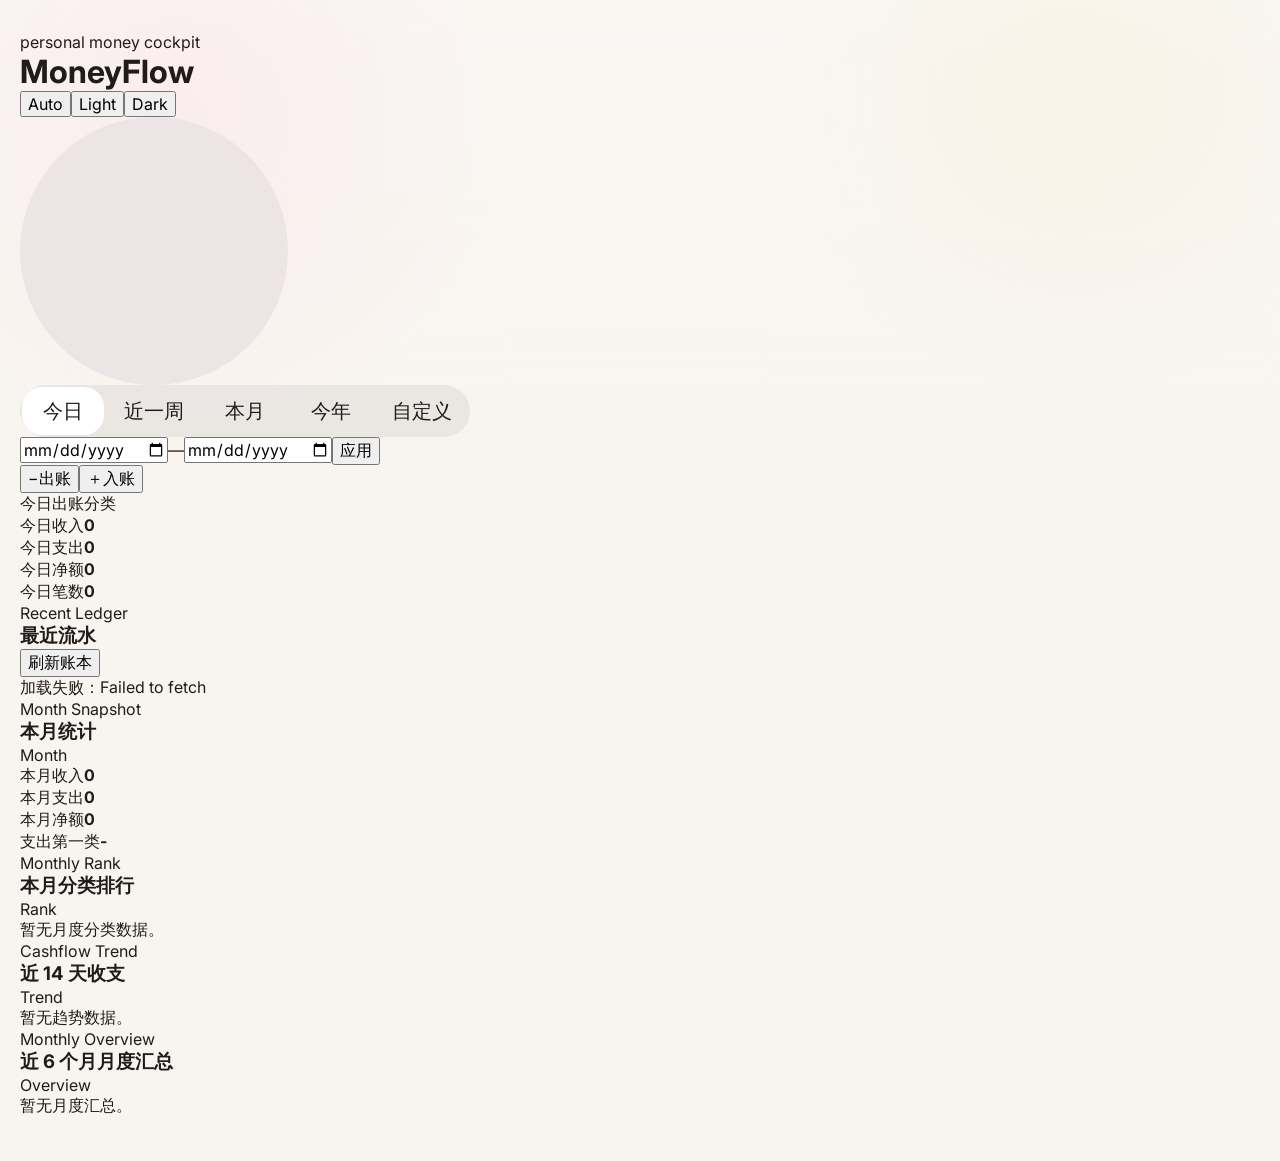
<file: frontend/ledger.html>
<!doctype html>
<html lang="zh-CN" data-theme="auto">
<head>
  <meta charset="utf-8" />
  <meta name="viewport" content="width=device-width, initial-scale=1" />
  <meta name="api-port" content="5188" />
  <title>MoneyFlow · 极简记账驾驶舱</title>
  <link rel="preconnect" href="https://fonts.googleapis.com">
  <link rel="preconnect" href="https://fonts.gstatic.com" crossorigin>
  <link href="https://fonts.googleapis.com/css2?family=Inter:wght@300;400;500;600&family=JetBrains+Mono:wght@400;500&display=swap" rel="stylesheet">
  <link rel="stylesheet" href="./style.css" />
</head>
<body>
  <div class="app-shell ledger-shell">
    <header class="topbar">
      <div><p class="eyebrow">personal money cockpit</p><h1>MoneyFlow</h1></div>
      <div class="topbar-actions">
        <div class="theme-control" aria-label="主题切换">
          <button data-theme-choice="auto">Auto</button><button data-theme-choice="light">Light</button><button data-theme-choice="dark">Dark</button>
        </div>
      </div>
    </header>
    <main>
      <section class="hero-card ledger-hero pie-hero">
        <div class="hero-pie-wrap"><div id="ledgerPie" class="subject-pie ledger-pie hero-ledger-pie"></div><div class="pie-range-panel"><div class="segmented-control" id="pieRangeControl"><button class="ghost active" data-range="today">今日</button><button class="ghost" data-range="7d">近一周</button><button class="ghost" data-range="month">本月</button><button class="ghost" data-range="year">今年</button><button class="ghost" data-range="custom">自定义</button></div><div id="pieCustomRange" class="pie-custom-range hidden"><input id="pieStartDate" type="date" /><span>—</span><input id="pieEndDate" type="date" /><button id="pieApplyBtn" class="ghost">应用</button></div><div id="pieDirectionControl" class="direction-switch" role="group" aria-label="饼图方向切换"><span class="direction-switch-track" aria-hidden="true"><span class="direction-switch-knob"></span></span><button class="active" data-direction="expense" type="button"><span class="direction-switch-icon">−</span><span>出账</span></button><button data-direction="income" type="button"><span class="direction-switch-icon">＋</span><span>入账</span></button></div><div id="pieRangeLabel" class="pie-range-label">今日出账分类</div><div id="ledgerLegend" class="pie-legend"></div></div></div>
        <div class="metric-grid"><div class="metric-card"><span id="incomeLabel">今日收入</span><strong id="incomeTotal">0</strong></div><div class="metric-card"><span id="expenseLabel">今日支出</span><strong id="expenseTotal">0</strong></div><div class="metric-card"><span id="netLabel">今日净额</span><strong id="netTotal">0</strong></div><div class="metric-card"><span id="countLabel">今日笔数</span><strong id="ledgerCount">0</strong></div></div>
      </section>

      <section class="grid one-col">
        <article class="panel"><div class="panel-head"><div><p class="eyebrow">Recent Ledger</p><h3>最近流水</h3></div><button id="ledgerRefreshBtn" class="ghost">刷新账本</button></div><div id="ledgerList" class="list empty">暂无记账记录。</div></article>
      </section>

      <section class="grid two-col">
        <article class="panel"><div class="panel-head"><div><p class="eyebrow">Month Snapshot</p><h3>本月统计</h3></div><span class="badge">Month</span></div><div id="monthSummary" class="ledger-summary"><div class="summary-chip"><span>本月收入</span><b id="monthIncomeTotal">0</b></div><div class="summary-chip"><span>本月支出</span><b id="monthExpenseTotal">0</b></div><div class="summary-chip"><span>本月净额</span><b id="monthNetTotal">0</b></div><div class="summary-chip"><span>支出第一类</span><b id="topExpenseCategory">-</b></div></div></article>
        <article class="panel"><div class="panel-head"><div><p class="eyebrow">Monthly Rank</p><h3>本月分类排行</h3></div><span class="badge">Rank</span></div><div id="monthlyCategoryRank" class="list empty">暂无月度分类数据。</div></article>
      </section>

      <section class="grid two-col">
        <article class="panel"><div class="panel-head"><div><p class="eyebrow">Cashflow Trend</p><h3>近 14 天收支</h3></div><span class="badge">Trend</span></div><div id="ledgerTrend" class="list empty">暂无趋势数据。</div></article>
        <article class="panel"><div class="panel-head"><div><p class="eyebrow">Monthly Overview</p><h3>近 6 个月月度汇总</h3></div><span class="badge">Overview</span></div><div id="monthlyOverview" class="list empty">暂无月度汇总。</div></article>
      </section>
    </main>
  </div>
  <script src="./ledger.js"></script>
</body>
</html>
</file>
<file: frontend/style.css>
:root {
  color-scheme: light dark;
  --bg: #f8f4ef;
  --surface: rgba(255, 255, 255, 0.82);
  --surface-strong: rgba(255, 255, 255, 0.95);
  --text: #201c1b;
  --muted: #7b706e;
  --muted-strong: #685e5d;
  --border: rgba(104, 84, 84, 0.08);
  --shadow: 0 24px 56px rgba(79, 58, 58, 0.07);
  --task-paper: rgba(255, 241, 219, 0.3);
  --countdown-paper: rgba(241, 235, 197, 0.5);
  --pink-accent: #ffbdbd;
  --pink-strong: #e998af;
  --pie-shell: rgba(237, 229, 229, 1);
}

html[data-resolved-theme='dark'] {
  --bg: #151313;
  --surface: rgba(255, 255, 255, 0.05);
  --surface-strong: rgba(25, 22, 22, 0.95);
  --text: #f5efef;
  --muted: #bcaead;
  --muted-strong: #d4c4c3;
  --border: rgba(255, 255, 255, 0.08);
  --shadow: 0 30px 90px rgba(0, 0, 0, 0.34);
  --task-paper: rgba(255, 241, 219, 0.08);
  --countdown-paper: rgba(228, 220, 168, 0.12);
  --pink-accent: rgba(255, 189, 189, 0.82);
  --pink-strong: rgba(233, 152, 175, 0.9);
  --pie-shell: rgba(103, 93, 93, 0.52);
}

* { box-sizing: border-box; }
html, body { min-height: 100%; }
body {
  margin: 0;
  font-family: 'Inter', system-ui, -apple-system, 'Segoe UI', Roboto, sans-serif;
  color: var(--text);
  background:
    radial-gradient(circle at 14% 10%, rgba(255, 207, 225, 0.24), transparent 22%),
    radial-gradient(circle at 84% 8%, rgba(244, 237, 209, 0.34), transparent 20%),
    linear-gradient(180deg, rgba(255,255,255,0.24), rgba(255,255,255,0.03) 42%),
    var(--bg);
}

button, input, textarea, select { font: inherit; }
button { cursor: pointer; }
h1, h2, h3, p { margin: 0; }

.app-shell {
  width: min(1380px, calc(100% - 40px));
  margin: 0 auto;
  padding: 32px 0 44px;
}

.figma-board {
  display: grid;
  place-items: center;
}

.figma-stage {
  position: relative;
  width: min(1280px, 100%);
  min-height: 832px;
  border-radius: 34px;
  overflow: hidden;
  border: 1px solid var(--border);
  background: rgba(255,255,255,0.42);
  box-shadow: var(--shadow);
}

.figma-bg {
  position: absolute;
  inset: 0;
  background: linear-gradient(180deg, rgba(255, 214, 233, 0.2) 0%, rgba(250, 247, 242, 0.68) 24%, rgba(252, 248, 242, 0.8) 100%);
}

.figma-layout {
  position: relative;
  z-index: 1;
  display: grid;
  grid-template-columns: 542px 477px;
  justify-content: space-between;
  gap: 52px;
  min-height: 832px;
  padding: 69px 113px 106px 96px;
}

.left-column {
  display: grid;
  grid-template-rows: auto auto 1fr;
  min-width: 0;
}

.right-column {
  display: grid;
  align-content: start;
  justify-items: stretch;
  gap: 30px;
  min-width: 0;
}

.quote-block {
  max-width: 494px;
}

.board-kicker,
.task-note__label {
  margin: 0 0 18px;
  color: rgba(90, 78, 78, 0.68);
  font-size: 12px;
  letter-spacing: 0.24em;
  text-transform: uppercase;
  font-family: 'Inter', system-ui, -apple-system, 'Segoe UI', Roboto, sans-serif;
  font-weight: 500;
}

.quote-block h1 {
  font-family: 'BaiLuQiaoLi', 'Noto Serif SC', 'STSong', 'Songti SC', serif;
  font-size: 40px;
  line-height: 1.21;
  letter-spacing: 0;
  font-weight: 500;
  max-width: 494px;
}

.quote-source {
  margin-top: 6px;
  color: var(--muted-strong);
  font-size: 24px;
  font-family: 'BaiLuQiaoLi', 'Noto Serif SC', 'STSong', 'Songti SC', serif;
  font-weight: 500;
}

.handwriting-source,
.summary-orb__stats {
  font-family: 'BaiLuQiaoLi', 'Noto Serif SC', 'Songti SC', serif;
}

.summary-section {
  display: grid;
  align-content: start;
  justify-items: start;
  gap: 44px;
  padding-top: 29px;
}

.summary-orb__pie-wrap {
  display: grid;
  justify-items: center;
  gap: 22px;
  padding-left: 55px;
}

.subject-pie {
  width: 268px;
  height: 268px;
  aspect-ratio: 1 / 1;
  min-width: 268px;
  min-height: 268px;
  border-radius: 50%;
  display: grid;
  place-items: center;
  overflow: hidden;
  background: var(--pie-shell);
  box-shadow: none;
}

.subject-pie > div {
  width: 118px;
  height: 118px;
  border-radius: 50%;
  border: 1px solid var(--border);
  background: var(--surface-strong);
  display: grid;
  place-items: center;
  align-content: center;
}

.subject-pie b {
  font-size: 32px;
  line-height: 1;
}

.subject-pie span {
  color: var(--muted);
  font-size: 13px;
}

.figma-pie {
  background: var(--pie-shell);
}

.empty-state-text {
  min-height: 22px;
  color: var(--muted-strong);
  font-size: 15px;
  line-height: 1.35;
  text-align: center;
}

.empty-state-text.has-data {
  color: var(--text);
  font-family: 'Inter', system-ui, sans-serif;
  font-size: 14px;
}

.summary-orb__stats {
  width: 100%;
  max-width: 216px;
  display: grid;
  gap: 2px;
  font-size: 24px;
  line-height: 1.09;
  color: var(--text);
  padding-left: 81px;
}

.segmented-wrap {
  align-self: end;
  padding-left: 31px;
}

.font-probe {
  margin-top: 10px;
  padding-left: 31px;
  width: min(440px, 100%);
}

.font-probe__label {
  margin: 0 0 10px;
  color: rgba(90, 78, 78, 0.62);
  font-size: 11px;
  letter-spacing: 0.22em;
  text-transform: uppercase;
  font-family: 'Inter', system-ui, sans-serif;
}

.font-probe__grid {
  display: grid;
  grid-template-columns: 1fr 1fr;
  gap: 12px;
}

.font-probe__card {
  border-radius: 18px;
  padding: 14px 14px 16px;
  background: rgba(255,255,255,0.56);
  border: 1px solid rgba(80, 56, 56, 0.08);
}

.font-probe__title {
  margin: 0 0 8px;
  font-size: 12px;
  color: rgba(90, 78, 78, 0.82);
  font-family: 'Inter', system-ui, sans-serif;
}

.font-probe__sample {
  margin: 0;
  font-size: 22px;
  line-height: 1.34;
  color: var(--text);
}

.font-probe__sample--bailu {
  font-family: 'BaiLuQiaoLi', 'Noto Serif SC', 'Songti SC', serif;
}

.font-probe__sample--fallback {
  font-family: 'Noto Serif SC', 'Songti SC', serif;
}

.segmented-control {
  display: inline-flex;
  align-items: center;
  gap: 4px;
  border-radius: 999px;
  padding: 2px;
  background: rgba(134, 128, 128, 0.12);
  border: 0;
}

.segmented-control button {
  border: 0;
  border-radius: 20px;
  min-width: 82px;
  min-height: 48px;
  padding: 0 16px;
  background: transparent;
  color: var(--text);
  font-size: 20px;
  font-weight: 510;
  letter-spacing: -0.08px;
  font-family: 'BaiLuQiaoLi', 'Noto Serif SC', 'Songti SC', serif;
}

.segmented-control button.active {
  background: #fff;
  box-shadow: none;
}

html[data-resolved-theme='dark'] .segmented-control button.active {
  background: rgba(255,255,255,0.14);
}

.countdown-card {
  width: 100%;
  max-width: 379px;
  justify-self: center;
  min-height: 102px;
  border-radius: 27px;
  border: 0;
  background: var(--countdown-paper);
  display: grid;
  place-items: center;
  text-align: center;
  padding: 20px 22px 16px;
}

.countdown-note,
.countdown-value {
  font-family: 'Just Me Again Down Here', 'BaiLuQiaoLi', cursive;
}

.countdown-note {
  font-size: 40px;
  line-height: 1;
  letter-spacing: 0;
  text-transform: none;
  color: var(--text);
}

.countdown-value {
  font-size: 40px;
  line-height: 1;
  font-weight: 400;
  letter-spacing: 0;
  margin-top: 0;
}

.countdown-value span {
  display: inline-block;
  min-width: 2ch;
}

.countdown-subtitle {
  margin-top: 2px;
  color: var(--muted);
  font-size: 13px;
  letter-spacing: 0.04em;
  font-family: 'BaiLuQiaoLi', 'Noto Serif SC', 'Songti SC', serif;
}

.task-note {
  position: relative;
  width: 100%;
  min-height: 606px;
  border: 0;
  border-radius: 0;
  background: var(--task-paper);
  box-shadow: none;
  padding: 52px 0 40px 55px;
  display: grid;
  align-content: start;
  gap: 28px;
}

.task-note__pin {
  position: absolute;
  width: 27px;
  height: 29px;
  border-radius: 999px;
  background: var(--pink-accent);
  box-shadow: none;
}

.task-note__pin--a { left: 22px; top: 59px; }
.task-note__pin--b { left: 22px; top: 99px; }

.task-note__label {
  margin-left: 38px;
  margin-bottom: 2px;
}

.figma-task-list {
  display: grid;
  gap: 14px;
  font-size: 32px;
  line-height: 1.09;
  align-content: start;
  font-family: 'BaiLuQiaoLi', 'Noto Serif SC', 'Songti SC', serif;
}

.figma-task-list .empty {
  color: var(--muted);
}

.figma-task-item {
  display: grid;
  grid-template-columns: 32px 1fr;
  gap: 7px;
  align-items: center;
  min-height: 40px;
}

.figma-task-bullet {
  position: relative;
  width: 32px;
  height: 32px;
  display: inline-grid;
  place-items: center;
  padding: 0;
  border: 0;
  background: transparent;
  appearance: none;
  -webkit-appearance: none;
}

.figma-task-bullet::before {
  content: '';
  position: absolute;
  width: 27px;
  height: 29px;
  border-radius: 999px;
  background: var(--pink-accent);
  left: 0;
  top: 1px;
  z-index: 0;
}

.figma-task-bullet-ring {
  width: 32px;
  height: 32px;
  border-radius: 999px;
  border: 3px solid rgba(24, 24, 24, 0.95);
  background: rgba(255,255,255,0.02);
  box-shadow: none;
  transition: all .18s ease;
  z-index: 1;
}

.figma-task-bullet-check {
  position: absolute;
  inset: 0;
  display: grid;
  place-items: center;
  font-size: 17px;
  line-height: 1;
  color: #111;
  opacity: 0;
  transform: translateY(-0.5px) scale(0.88);
  transition: all .18s ease;
  z-index: 2;
}

.figma-task-bullet.done .figma-task-bullet-ring {
  border-color: rgba(24, 24, 24, 0.95);
  background: rgba(255,255,255,0.12);
  box-shadow: none;
}

.figma-task-bullet.done .figma-task-bullet-check {
  opacity: 1;
  transform: translateY(-1px) scale(1);
}

.figma-task-item.is-done {
  opacity: 0.54;
}

.figma-task-text {
  font-family: 'BaiLuQiaoLi', 'Noto Serif SC', 'Songti SC', serif;
  white-space: pre-wrap;
  transition: color .18s ease, opacity .18s ease, text-decoration-color .18s ease;
}

.figma-task-text.done {
  text-decoration: line-through;
  text-decoration-thickness: 2px;
  text-decoration-color: rgba(32, 29, 29, 0.48);
}

@media (max-width: 1180px) {
  .figma-layout {
    grid-template-columns: 1fr;
    gap: 28px;
    min-height: auto;
    padding: 34px 28px 34px;
  }

  .left-column,
  .right-column {
    grid-template-rows: none;
  }

  .quote-block {
    max-width: none;
  }

  .summary-section {
    padding-top: 28px;
  }

  .summary-orb__pie-wrap,
  .summary-orb__stats,
  .segmented-wrap {
    padding-left: 0;
  }

  .countdown-card {
    justify-self: start;
    max-width: none;
  }

  .task-note {
    min-height: auto;
    border-radius: 18px;
    border: 1px solid var(--border);
    background: rgba(255, 248, 239, 0.76);
    box-shadow: inset 0 1px 0 rgba(255,255,255,0.34);
    padding: 30px 34px 34px;
  }

  .task-note__pin--a { left: 22px; top: 30px; }
  .task-note__pin--b { right: 24px; left: auto; top: 30px; }
}

@media (max-width: 720px) {
  .app-shell {
    width: min(100%, calc(100% - 20px));
    padding: 16px 0 28px;
  }

  .figma-stage {
    border-radius: 24px;
  }

  .figma-layout {
    padding: 24px 18px 28px;
  }

  .quote-block h1 {
    font-size: 34px;
  }

  .quote-source {
    font-size: 20px;
  }

  .subject-pie {
    width: min(268px, calc(100vw - 92px));
    height: min(268px, calc(100vw - 92px));
    min-width: 0;
    min-height: 0;
  }

  .subject-pie > div {
    width: 110px;
    height: 110px;
  }

  .summary-orb__stats {
    font-size: 22px;
  }

  .countdown-card {
    max-width: none;
  }

  .figma-task-list {
    font-size: 28px;
  }

  .figma-task-item {
    grid-template-columns: 28px 1fr;
    gap: 10px;
  }

  .figma-task-bullet {
    width: 28px;
    height: 28px;
  }

  .figma-task-bullet-ring {
    width: 28px;
    height: 28px;
    border-width: 2.5px;
  }

  .segmented-control {
    width: 100%;
    justify-content: space-between;
  }

  .segmented-control button {
    min-width: 0;
    flex: 1;
    font-size: 15px;
  }
}
</file>
